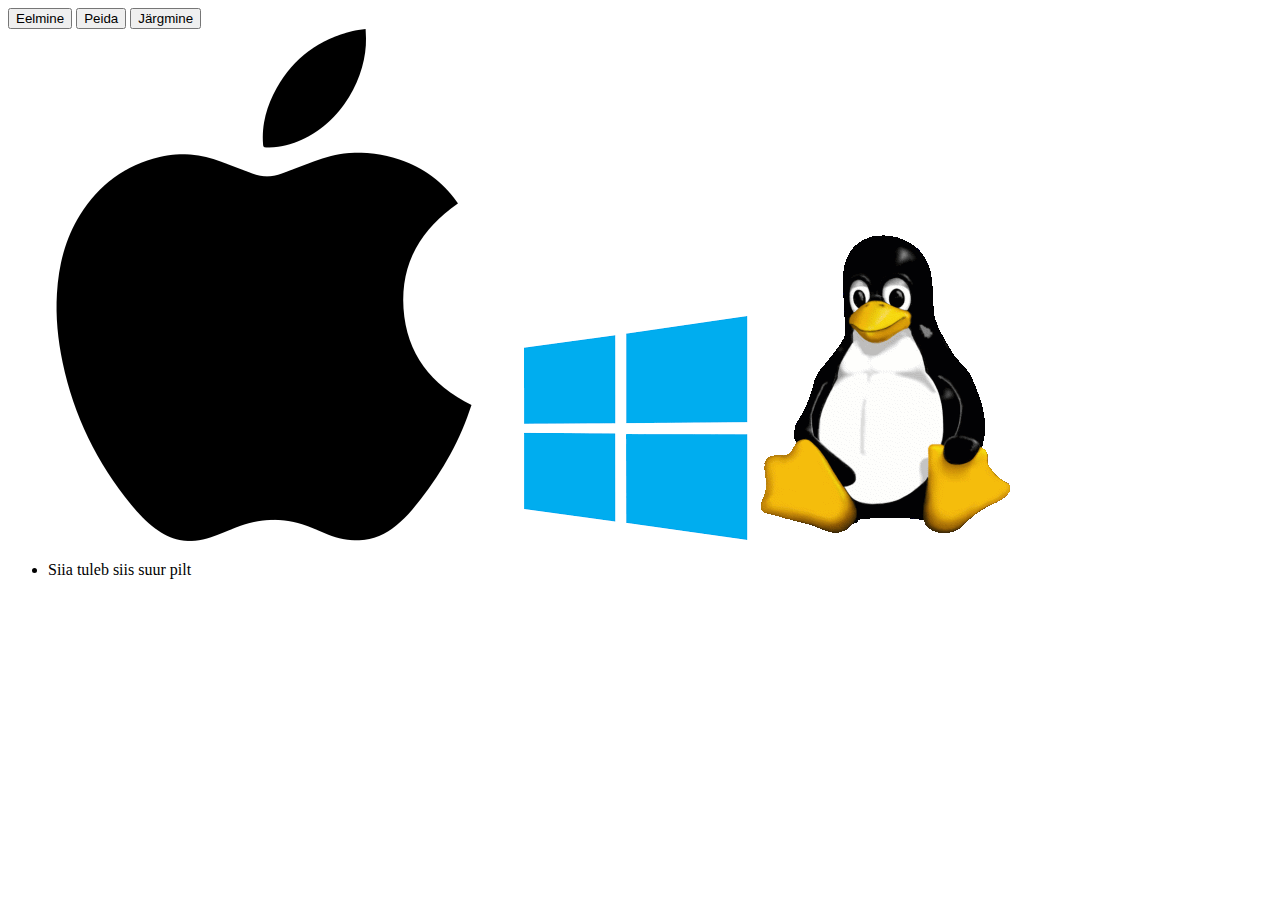
<file: tund5/index.html>
<!DOCTYPE html>
<html lang="en">
<head>
    <meta charset="UTF-8">
    <meta name="viewport" content="width=device-width, initial-scale=1.0">
    <meta http-equiv="X-UA-Compatible" content="ie=edge">
    <script
            src="https://code.jquery.com/jquery-3.4.1.js"
            integrity="sha256-WpOohJOqMqqyKL9FccASB9O0KwACQJpFTUBLTYOVvVU="
            crossorigin="anonymous">
    </script>
    <script src="script.js"></script>
    <title>Galerii</title>
</head>
<body>
<div id="container">
    <div id="buttonContainer">
        <button id="prev">Eelmine</button>
        <button id="hide">Peida</button>
        <button id="next">Järgmine</button>
    </div>
    <div id="picContainer">
        <img src="img/apple.png" alt="apple" >
        <img src="img/windows.png" alt="windows">
        <img src="img/linux.png" alt="linux" class="active">
    </div>
    <ul class="big-image-container">
        <li class="big-image">Siia tuleb siis suur pilt</li>
    </ul>
</div>
</body>
</html>
</file>
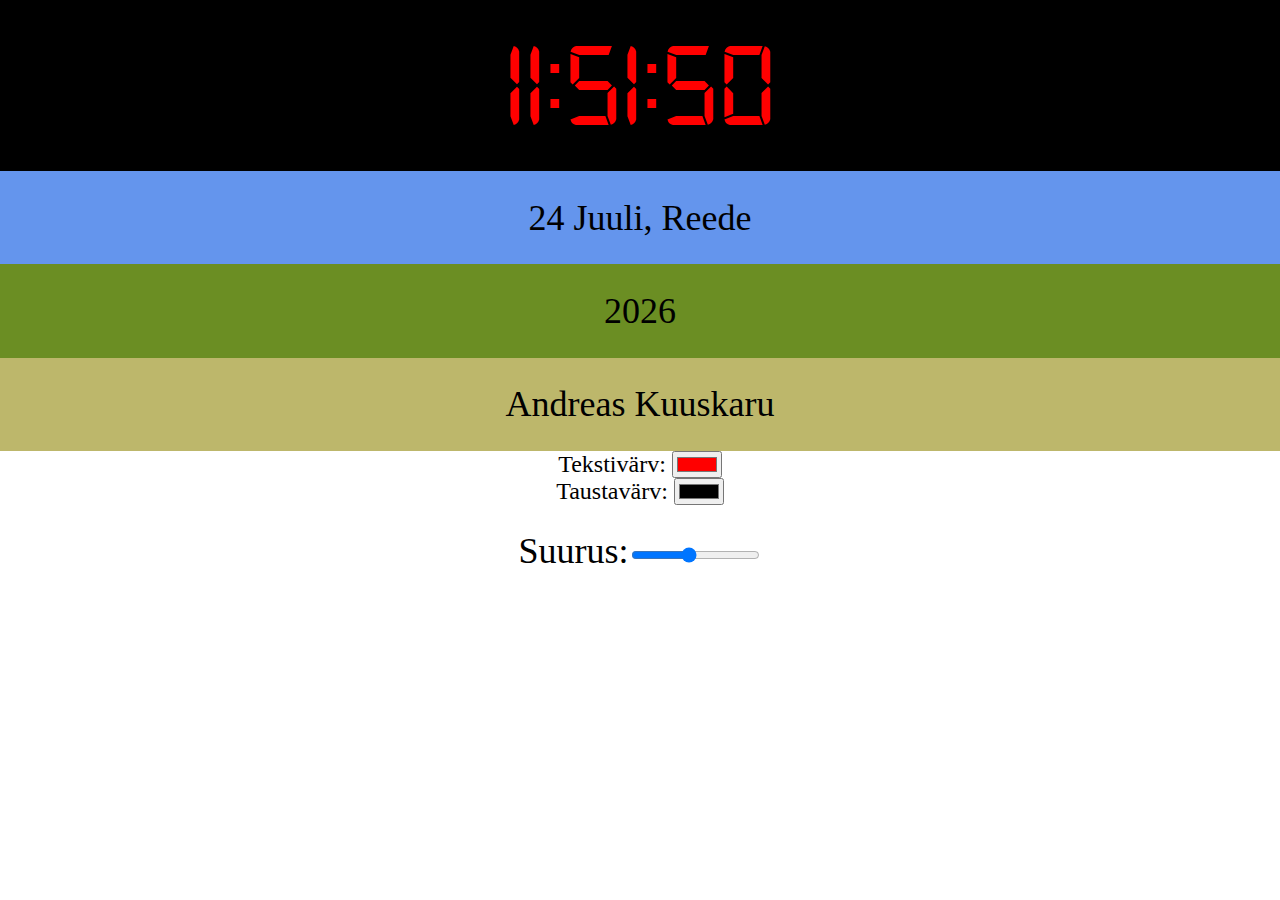
<file: kodutoo1/clock.html>
<!DOCTYPE html>
<html lang="en">
<head>
    <meta charset="UTF-8">
    <meta name="viewport" content="width=device-width, initial-scale=1.0">
    <meta http-equiv="X-UA-Compatible" content="ie=edge">
    <link rel="stylesheet" href="style.css">
    <script defer src="myclock.js"></script>
    <title>Kell</title>
</head>
<body>
<div id="container">
    <div id="time">10:90</div>
    <div id="date">Kuupäev</div>
    <div id="year">Aasta</div>
    <div id="myname">Andreas Kuuskaru</div>
    Tekstivärv: <input type="color" id="clockFontColor" value="#FF0000" onchange="changeClockFontColor(this)"><br>
    Taustavärv: <input type="color" id="clockColor" value="#000000" onchange="changeClockColor(this)">
    <div class="slidecontainer">
        Suurus:<input type="range" min="100" max="1000" value="500" id="textSize" onchange="changeClockSize(this)">
    </div>
</div>
</body>
</html>
</file>
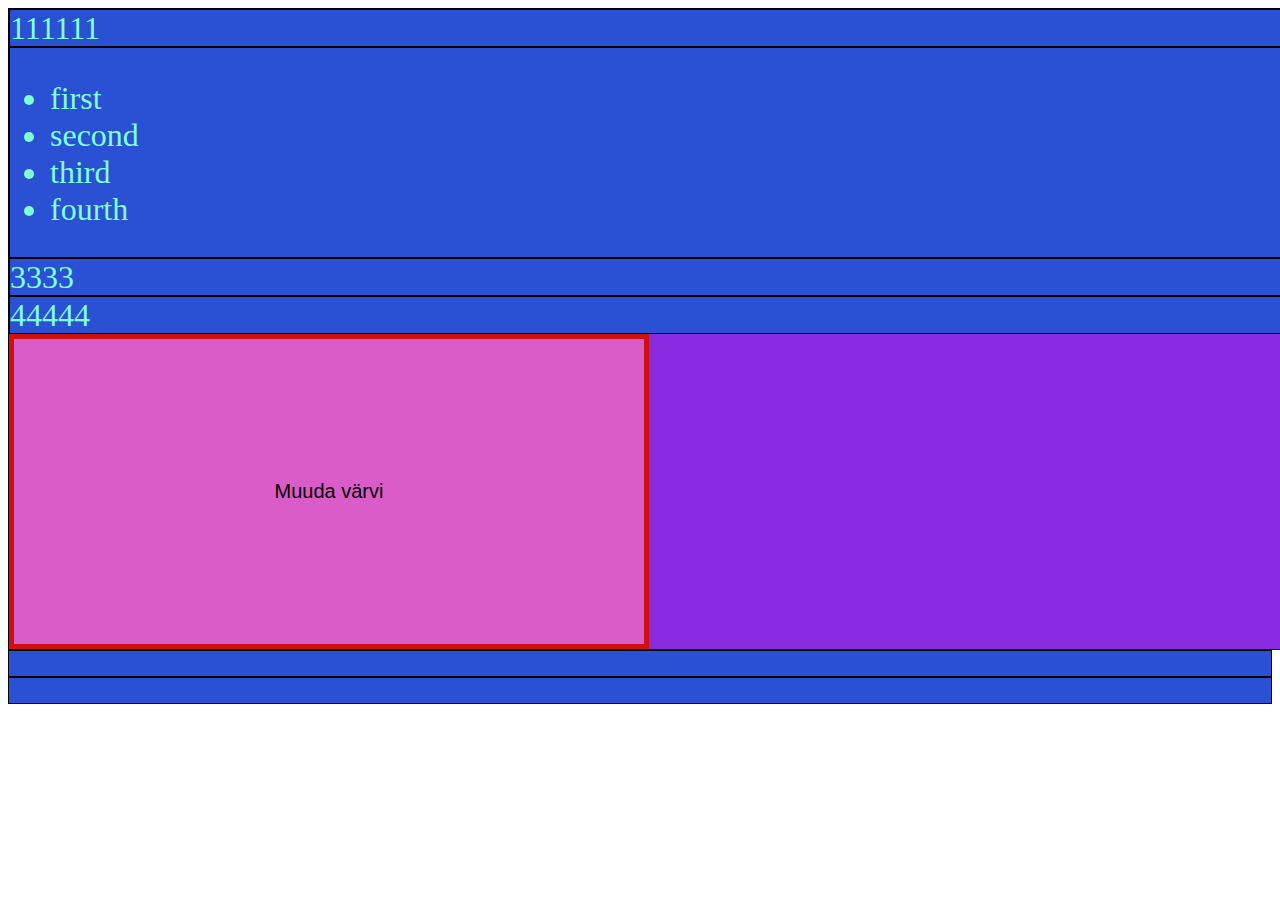
<file: tund2/first.html>
<!DOCTYPE html>
<html lang="en">
<head>
    <meta charset="UTF-8">
    <meta name="viewport" content="width=device-width, initial-scale=1.0">
    <meta http-equiv="X-UA-Compatible" content="ie=edge">
    <script src="colorChange.js"></script>
    <link rel="stylesheet" href="style.css">
    <title>Document</title>
</head>
<body>
<div id="container">
    <div id="first" class="in-container">111111</div>
    <div id="second" class="in-container">2222</div>
    <div id="third" class="in-container">3333</div>
    <div id="fourth" class="in-container">44444</div>
    <button id="changeColorButton">Muuda värvi</button>
</div>

<div id="demo"></div>
<div class="demo"></div>

</body>
</html>
</file>
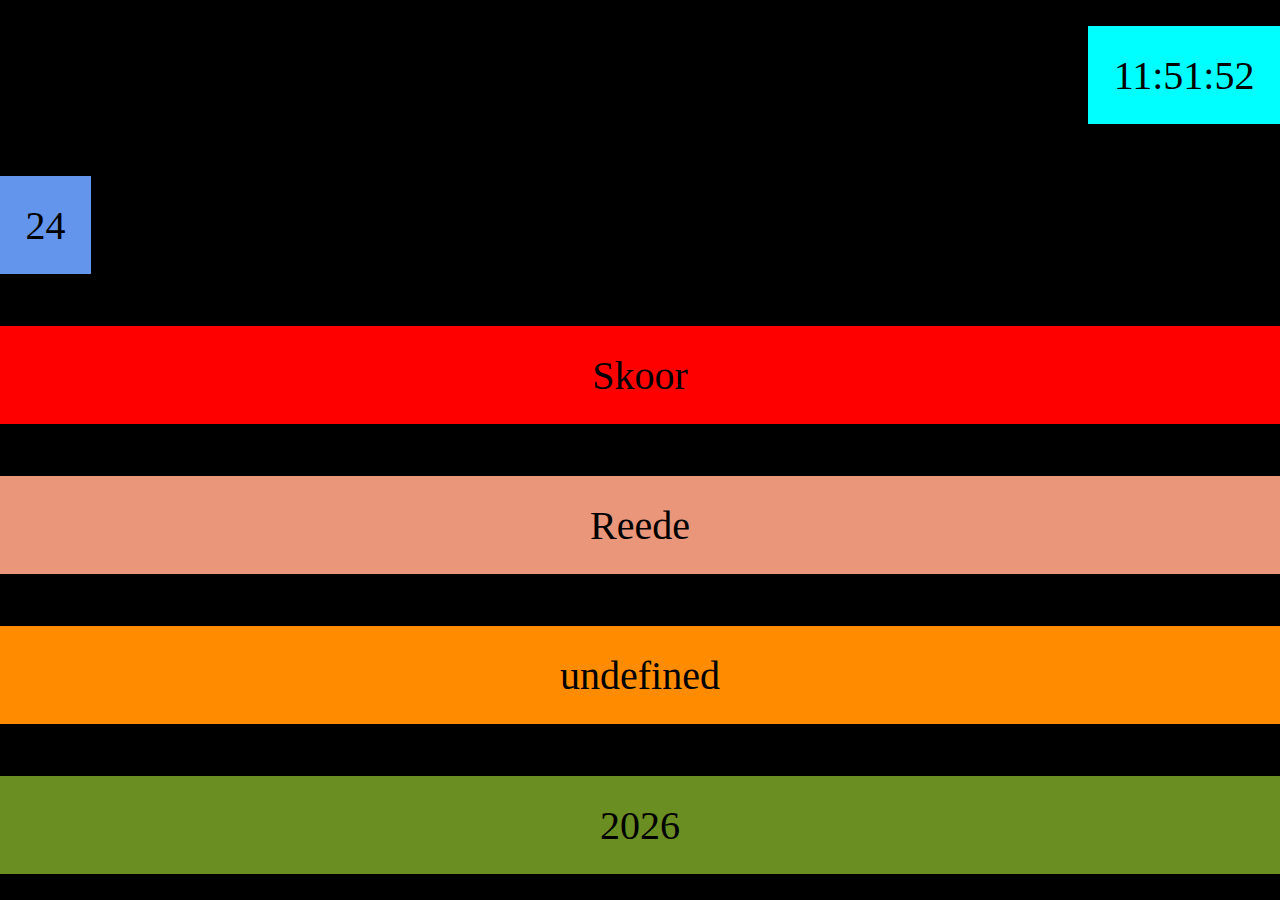
<file: tund3/clock.html>
<!DOCTYPE html>
<html lang="en">
<head>
    <meta charset="UTF-8">
    <meta name="viewport" content="width=device-width, initial-scale=1.0">
    <meta http-equiv="X-UA-Compatible" content="ie=edge">
    <link rel="stylesheet" href="style.css">
    <script defer src="clock.js"></script>
    <title>Kell</title>
</head>
<body>
<div id="container">
    <div id="time">Kellaeg</div>
    <div id="date">Kuupäev</div>
    <div id="month">Kuu</div>
    <div id="year">Aasta</div>
    <div id="weekday">Nädalapäev</div>
    <div id="score">Skoor</div>
</div>
</body>
</html>
</file>
<file: kodutoo1/style.css>
@font-face{
    font-family:'digital-clock-font';
    src:
            url('digital-font.ttf');
}

html{
    height: 100%;
}

body{
    margin: 0;

    height: 100%;
}

div{
    text-align: center;
    font-size: 150%;
    word-wrap: break-word;
}

div#time{
    padding: 20%;
    font-size: 100%;
    background-color: black;
}

#container{
    display:block;
    height:300px;
}

#container div{
    padding: 2%;
}


#time{

    text-align: center;
    order: 1;
    background-color: transparent;
    font-family:'digital-clock-font';
    color: red;

}

#date{
    order: 2;
    align-self: center;
    background-color: cornflowerblue;
}

#month{
    order:5;
    background-color: darkorange;
}

#year{
    order: 6;
    background-color: olivedrab;
}

#weekday{
    order:4;
    background-color: darksalmon;
}

#myname{
    order: 7;
    background-color: darkkhaki;
}
</file>
<file: tund2/style.css>
#container{
    width: 100vw;
    height: 50vw;
    background-color: blueviolet;
    display: flex;
    flex-direction: column;
    justify-content: space-evenly;
}

.in-container{
    color: aquamarine;
    font-size: xx-large;

}

div{
    border: 1px solid black;
    min-height: 25px;
    background-color: rgb(42, 80, 211);
}

#changeColorButton{
    border: 5px solid #d10f0f;
    background-color: #da5cc9;

    position: center;
    left: 50%;
    top: 50%;
    width: 50%;
    height: 50%;
    font-size: 20px;
    cursor: pointer;

}
</file>
<file: tund3/style.css>
body{
    margin: 0;
    font-size: 2.5em;
}

div{
    text-align: center;
}

#container{
    display: flex;
    flex-direction: column;
    height: 100vh;
    width: 100vw;
    justify-content: space-around;
    background-color: black;
}

#container div{
    padding: 2%;
}

#score{
    order: 3;
    background-color: red;
}

#time{
    order: 1;
    align-self: flex-end;
    background-color: aqua;
}

#date{
    order: 2;
    align-self: flex-start;
    background-color: cornflowerblue;
}

#month{
    order:5;
    background-color: darkorange;
}

#year{
    order: 6;
    background-color: olivedrab;
}

#weekday{
    order:4;
    background-color: darksalmon;
}
</file>
